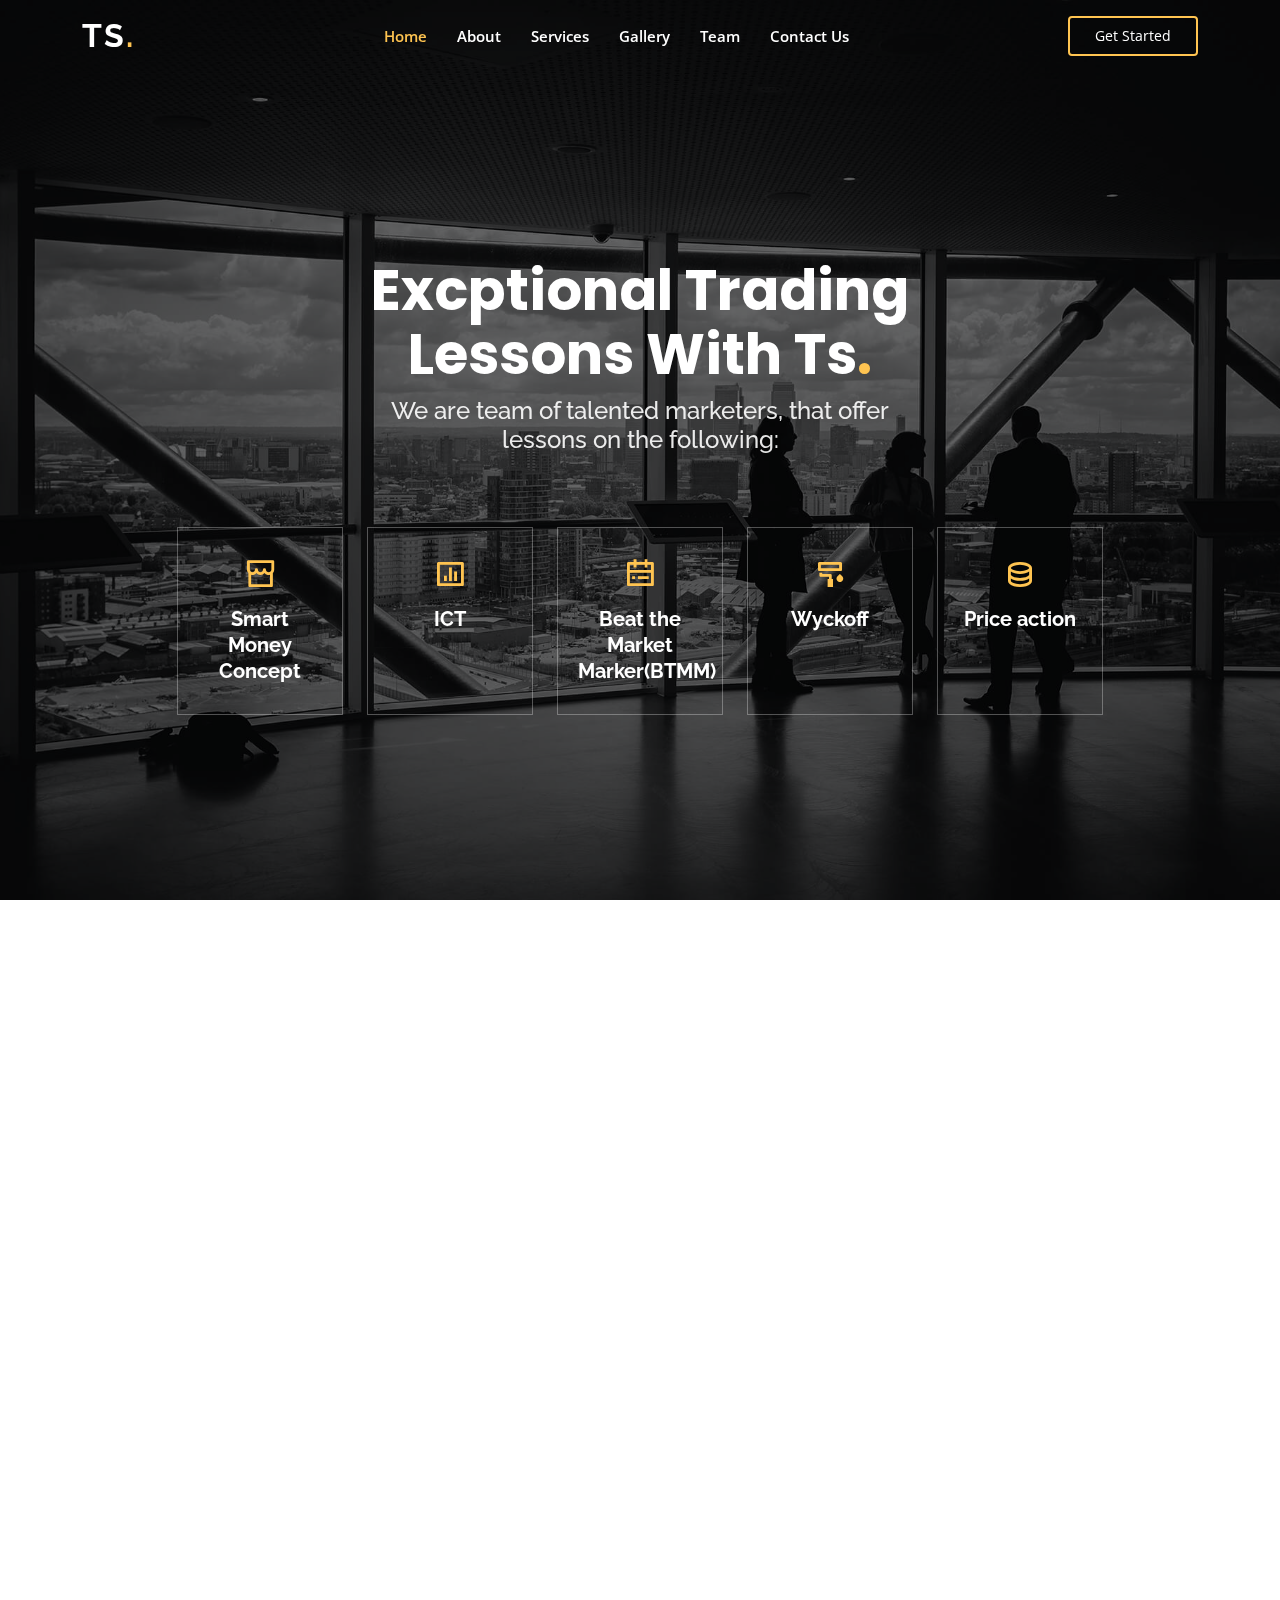
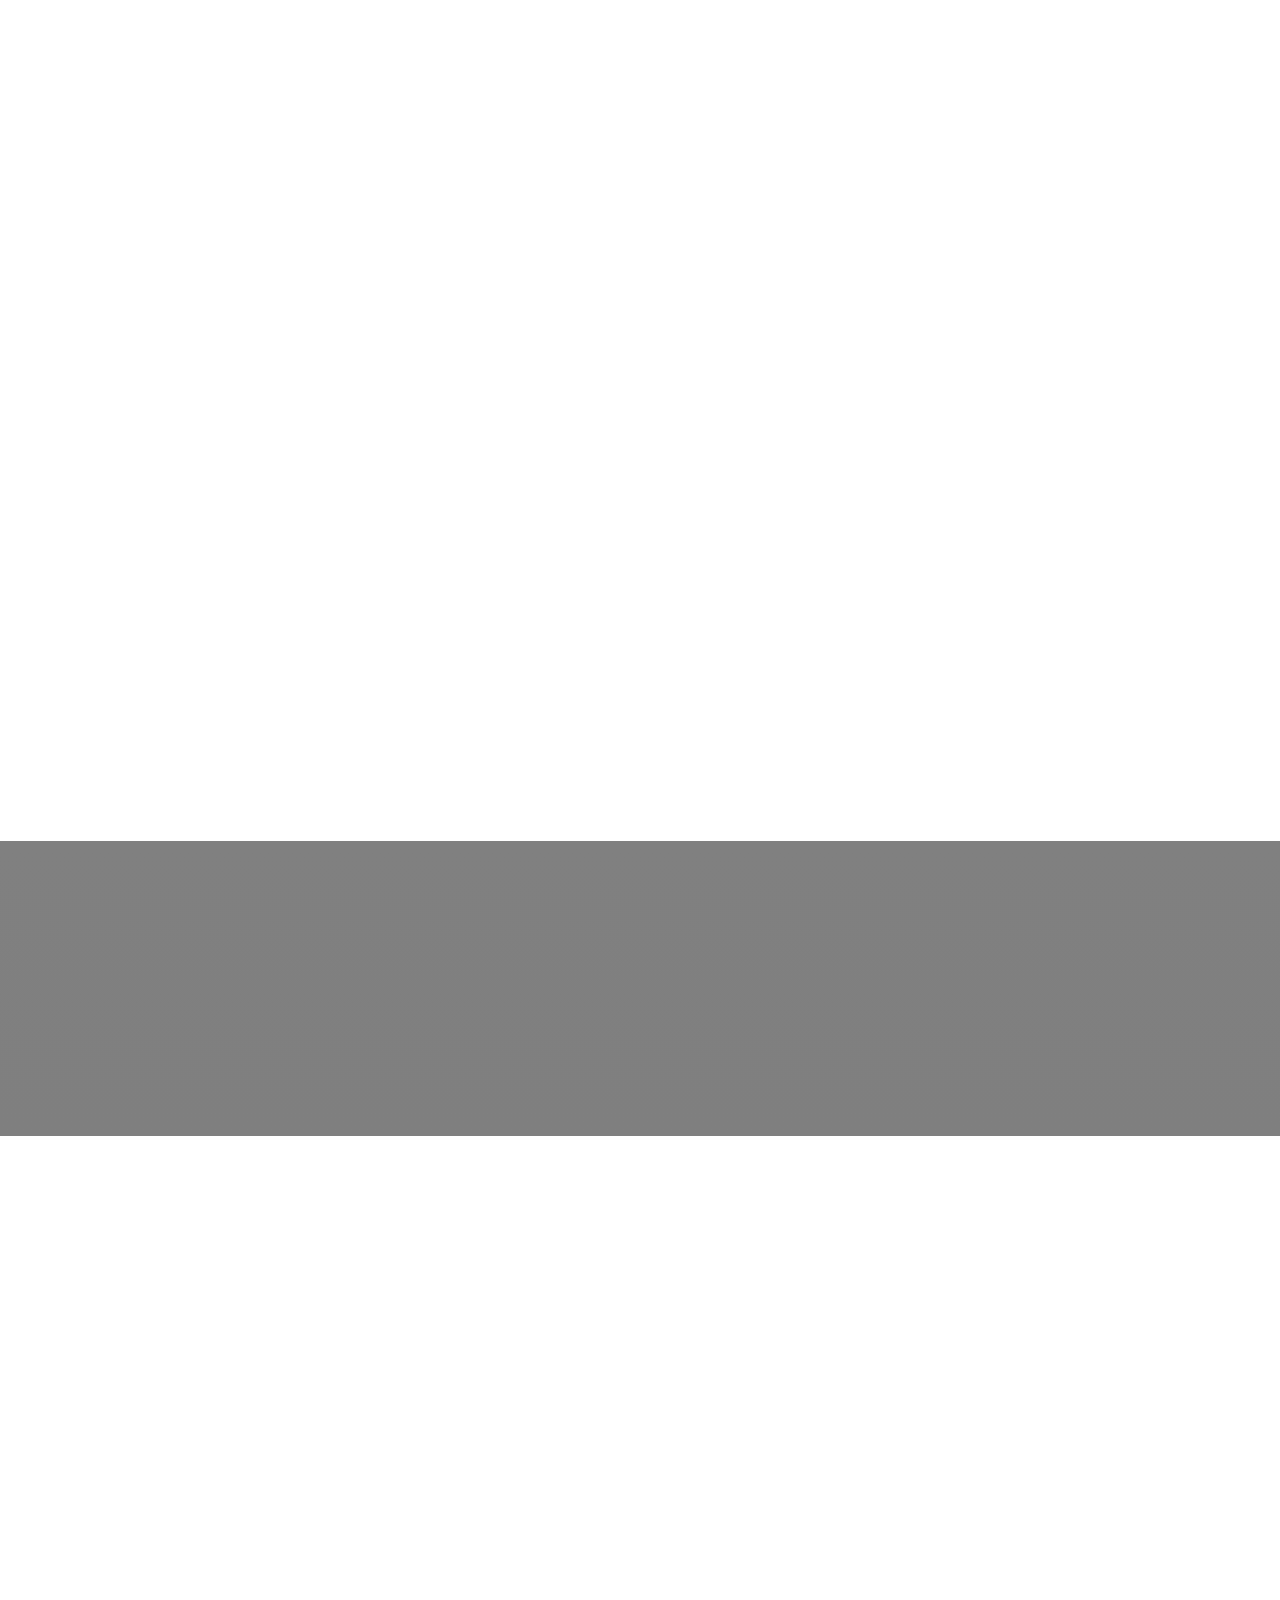
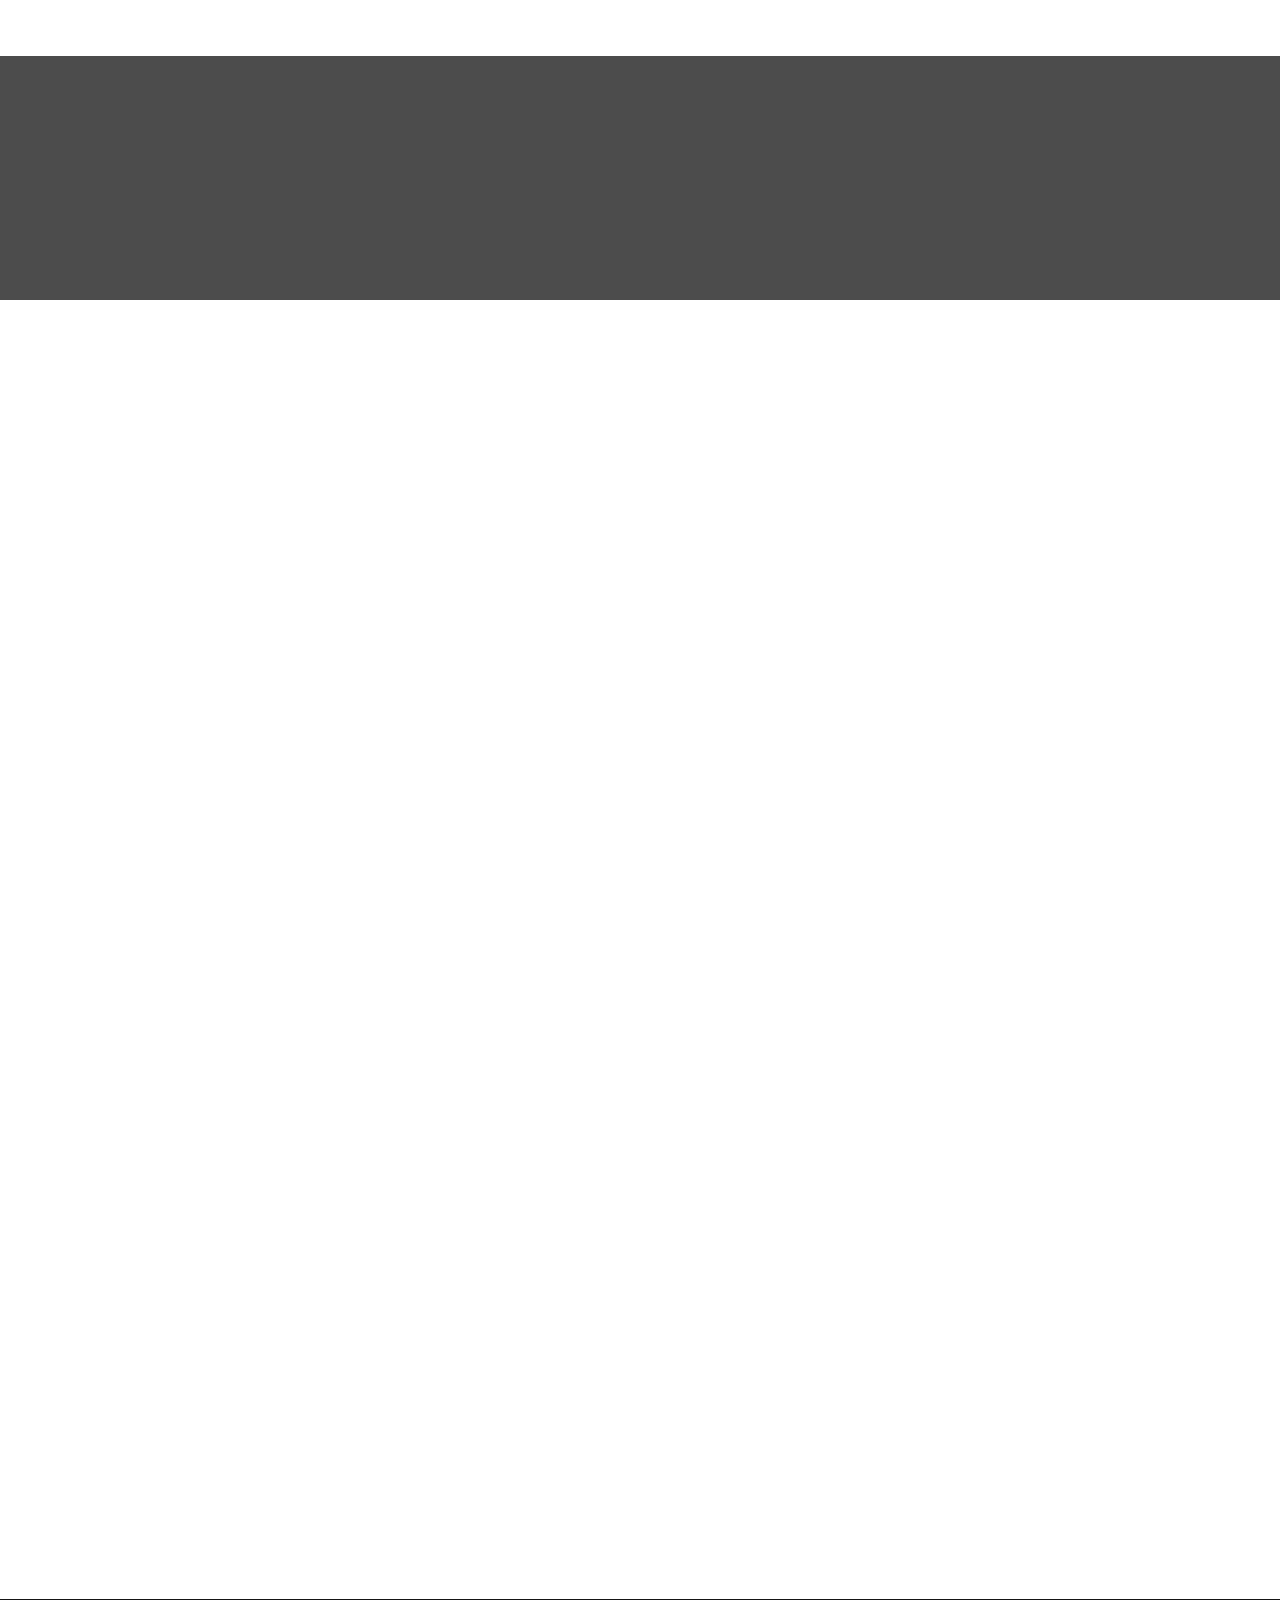
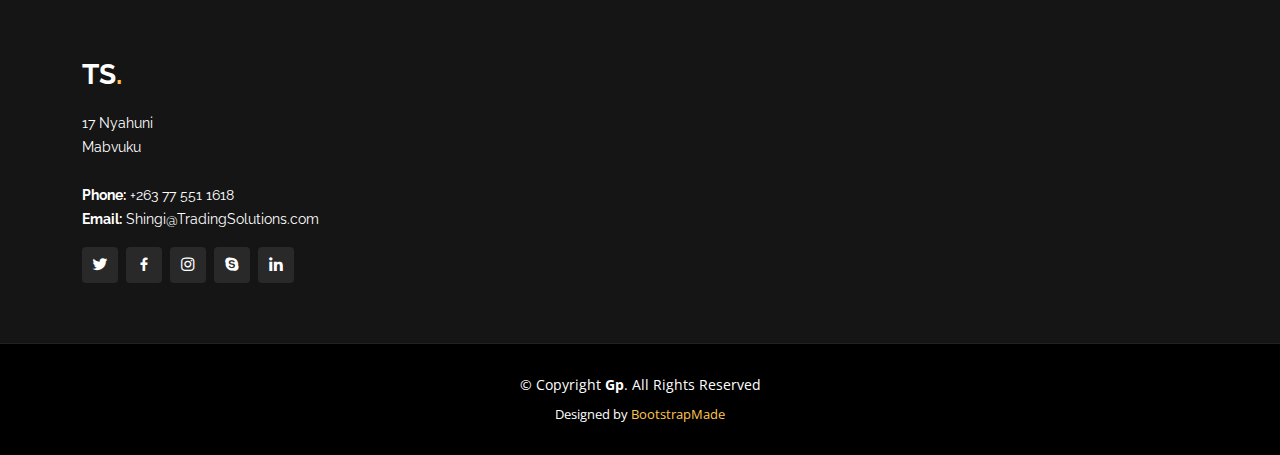
<file: index.html>
<!DOCTYPE html>
<html lang="en">

<head>
  <meta charset="utf-8">
  <meta content="width=device-width, initial-scale=1.0" name="viewport">

  <title>Trading Solutions</title>
  <meta content="" name="description">
  <meta content="" name="keywords">

  <!-- Favicons -->
  <link href="assets/img/favicon.png" rel="icon">
  <link href="assets/img/apple-touch-icon.png" rel="apple-touch-icon">

  <!-- Google Fonts -->
  <link href="https://fonts.googleapis.com/css?family=Open+Sans:300,300i,400,400i,600,600i,700,700i|Raleway:300,300i,400,400i,500,500i,600,600i,700,700i|Poppins:300,300i,400,400i,500,500i,600,600i,700,700i" rel="stylesheet">

  <!-- Vendor CSS Files -->
  <link href="assets/vendor/aos/aos.css" rel="stylesheet">
  <link href="assets/vendor/bootstrap/css/bootstrap.min.css" rel="stylesheet">
  <link href="assets/vendor/bootstrap-icons/bootstrap-icons.css" rel="stylesheet">
  <link href="assets/vendor/boxicons/css/boxicons.min.css" rel="stylesheet">
  <link href="assets/vendor/glightbox/css/glightbox.min.css" rel="stylesheet">
  <link href="assets/vendor/remixicon/remixicon.css" rel="stylesheet">
  <link href="assets/vendor/swiper/swiper-bundle.min.css" rel="stylesheet">

  <!-- Template Main CSS File -->
  <link href="assets/css/style.css" rel="stylesheet">

</head>

<body>

  <!-- ======= Header ======= -->
  <header id="header" class="fixed-top ">
    <div class="container d-flex align-items-center justify-content-lg-between">

      <h1 class="logo me-auto me-lg-0"><a href="index.html">Ts<span>.</span></a></h1>
      <!-- Uncomment below if you prefer to use an image logo -->
      <!-- <a href="index.html" class="logo me-auto me-lg-0"><img src="assets/img/logo.png" alt="" class="img-fluid"></a>-->

      <nav id="navbar" class="navbar order-last order-lg-0">
        <ul>
          <li><a class="nav-link scrollto active" href="#hero">Home</a></li>
          <li><a class="nav-link scrollto" href="#about">About</a></li>
          <li><a class="nav-link scrollto" href="#services">Services</a></li>
          <li><a class="nav-link scrollto " href="portfolio-details.html">Gallery</a></li>
          <li><a class="nav-link scrollto" href="#team">Team</a></li>
          <li><a class="nav-link scrollto" href="#contact">Contact Us</a></li>
        </ul>
        <i class="bi bi-list mobile-nav-toggle"></i>
      </nav><!-- .navbar -->

      <a href="#about" class="get-started-btn scrollto">Get Started</a>

    </div>
  </header><!-- End Header -->

  <!-- ======= Hero Section ======= -->
  <section id="hero" class="d-flex align-items-center justify-content-center">
    <div class="container" data-aos="fade-up">

      <div class="row justify-content-center" data-aos="fade-up" data-aos-delay="150">
        <div class="col-xl-6 col-lg-8">
          <h1>Excptional Trading Lessons With Ts<span>.</span></h1>
          <h2>We are team of talented marketers, that offer lessons on the following:</h2>
        </div>
      </div>

      <div class="row gy-4 mt-5 justify-content-center" data-aos="zoom-in" data-aos-delay="250">
        <div class="col-xl-2 col-md-4">
          <div class="icon-box">
            <i class="ri-store-line"></i>
            <h3><a href="">Smart Money Concept</a></h3>
          </div>
        </div>
        <div class="col-xl-2 col-md-4">
          <div class="icon-box">
            <i class="ri-bar-chart-box-line"></i>
            <h3><a href="">ICT</a></h3>
          </div>
        </div>
        <div class="col-xl-2 col-md-4">
          <div class="icon-box">
            <i class="ri-calendar-todo-line"></i>
            <h3><a href="">Beat the Market Marker(BTMM)</a></h3>
          </div>
        </div>
        <div class="col-xl-2 col-md-4">
          <div class="icon-box">
            <i class="ri-paint-brush-line"></i>
            <h3><a href="">Wyckoff</a></h3>
          </div>
        </div>
        <div class="col-xl-2 col-md-4">
          <div class="icon-box">
            <i class="ri-database-2-line"></i>
            <h3><a href="">Price action</a></h3>
          </div>
        </div>
      </div>

    </div>
  </section>

  <main id="main">
    <section id="about" class="about">
      <div class="container" data-aos="fade-up">

        <div class="row">
          <div class="col-lg-6 order-1 order-lg-2" data-aos="fade-left" data-aos-delay="100">
            <img src="assets\img\portfolio\portfolio-5.jpg" class="img-fluid" alt="">
          </div>
          <div class="col-lg-6 pt-4 pt-lg-0 order-2 order-lg-1 content" data-aos="fade-right" data-aos-delay="100">
            <h3>It's time to fuel up your future by investing.</h3>
            <p class="fst-italic">
              With Trading Solutions, knowledge in the industry is a given
            </p>
            <ul>
              <li><i class="ri-check-double-line"></i>Volatility | Boom | Crash Signals</li>
              <li><i class="ri-check-double-line"></i>MONTHLY: 50USD</li>
              <li><i class="ri-check-double-line"></i>YEARLY: 250USD</li>
              <li><i class="ri-check-double-line"></i>LIFETIME + MENTORSHIP: 350USD</li>
            </ul>
           
          </div>
        </div>

      </div>
    </section>


    <!-- ======= Services Section ======= -->
    <section id="services" class="services">
      <div class="container" data-aos="fade-up">

        <div class="section-title">
          <h2>Services</h2>
          <p>You will learn the following</p>
        </div>

        <div class="row">
         

          <div class="col-lg-4 col-md-6 d-flex align-items-stretch mt-4 mt-md-0" data-aos="zoom-in" data-aos-delay="200">
            <div class="icon-box">
              <div class="icon"><i class="bx bx-file"></i></div>
              <h4><a href="">Market Structure</a></h4>
              <p>MM Levels</p>
            </div>
          </div>

          <div class="col-lg-4 col-md-6 d-flex align-items-stretch mt-4 mt-lg-0" data-aos="zoom-in" data-aos-delay="300">
            <div class="icon-box">
              <div class="icon"><i class="bx bx-tachometer"></i></div>
              <h4><a href="">Instutional Order Flow</h4>
              
            </div>
          </div>  

          <div class="col-lg-4 col-md-6 d-flex align-items-stretch mt-4" data-aos="zoom-in" data-aos-delay="100">
            <div class="icon-box">
              <div class="icon"><i class="bx bx-world"></i></div>
              <h4><a href="">M15 Trading Direction</a></h4>
            <p>Simplified BtMM+ICT+RCV</p>
            </div>
          </div>

          <div class="col-lg-4 col-md-6 d-flex align-items-stretch mt-4" data-aos="zoom-in" data-aos-delay="200">
            <div class="icon-box">
              <div class="icon"><i class="bx bx-slideshow"></i></div>
              <h4><a href="">The Deepest Secrets to Our Marketing Approach</a></h4>
              
            </div>
          </div>

          <div class="col-lg-4 col-md-6 d-flex align-items-stretch mt-4" data-aos="zoom-in" data-aos-delay="300">
            <div class="icon-box">
              <div class="icon"><i class="bx bx-arch"></i></div>
              <h4><a href="">Trading Psychology</a></h4>
              <p></p>
            </div>
          </div>

        </div>

      </div>
    </section><!-- End Services Section -->

    <!-- ======= Cta Section ======= -->
    <section id="cta" class="cta">
      <div class="container" data-aos="zoom-in">

        <div class="text-center">
          <h3>Our Costs</h3>
          <p>Price of Full Mentorship and Bootcamp Access</p>
          <p>150USD</p>
          <a class="cta-btn" href="#">Pay</a>
        </div>

      </div>
    </section><!-- End Cta Section -->

   

    <!-- ======= Counts Section ======= -->
    <section id="counts" class="counts">
      <div class="container" data-aos="fade-up">

        <div class="row no-gutters">
          <div class="image col-xl-5 d-flex align-items-stretch justify-content-center justify-content-lg-start" data-aos="fade-right" data-aos-delay="100"></div>
          <div class="col-xl-7 ps-0 ps-lg-5 pe-lg-1 d-flex align-items-stretch" data-aos="fade-left" data-aos-delay="100">
            <div class="content d-flex flex-column justify-content-center">
              <h3>Trading Solutions Brief About</h3>
            
              <div class="row">
                <div class="col-md-6 d-md-flex align-items-md-stretch">
                  <div class="count-box">
                    <i class="bi bi-emoji-smile"></i>
                    <span data-purecounter-start="0" data-purecounter-end="65" data-purecounter-duration="2" class="purecounter"></span>
                    <p><strong>Happy Clients</strong> Our Clients stretch over the horizon</p>
                  </div>
                </div>

                <div class="col-md-6 d-md-flex align-items-md-stretch">
                  <div class="count-box">
                    <i class="bi bi-journal-richtext"></i>
                    <span data-purecounter-start="0" data-purecounter-end="20" data-purecounter-duration="2" class="purecounter"></span>
                    <p><strong>Projects</strong></p>
                  </div>
                </div>

                <div class="col-md-6 d-md-flex align-items-md-stretch">
                  <div class="count-box">
                    <i class="bi bi-clock"></i>
                    <span data-purecounter-start="0" data-purecounter-end="3" data-purecounter-duration="4" class="purecounter"></span>
                    <p><strong>Years of experience</strong> Our team is full of Experts that have gained knowledge</p>
                  </div>
                </div>

               
              </div>
            </div><!-- End .content-->
          </div>
        </div>

      </div>
    </section><!-- End Counts Section -->

    <!-- ======= Testimonials Section ======= -->
    <section id="testimonials" class="testimonials">
      <div class="container" data-aos="zoom-in">

        <div class="testimonials-slider swiper" data-aos="fade-up" data-aos-delay="100">
          <div class="swiper-wrapper">

            <div class="swiper-slide">
              <div class="testimonial-item">
               
                <h3>Shingie

                </h3>
                
                <p>
                  <i class="bx bxs-quote-alt-left quote-icon-left"></i>
                  It was an Exciting journey
                        <i class="bx bxs-quote-alt-right quote-icon-right"></i>
                </p>
              </div>
            </div><!-- End testimonial item -->
      </div>
    </section><!-- End Testimonials Section -->

    <!-- ======= Team Section ======= -->
    <section id="team" class="team">
      <div class="container" data-aos="fade-up">

        <div class="section-title">
          <h2>Team</h2>
          <p>Check our Team</p>
        </div>

        <div class="row">

          <div class="col-lg-3 col-md-6 d-flex align-items-stretch">
            <div class="member" data-aos="fade-up" data-aos-delay="100">
              <div class="member-img">
                <img src="assets/img/team/team-1.jpg" class="img-fluid" alt="">
                <div class="social">
                  <a href=""><i class="bi bi-twitter"></i></a>
                  <a href=""><i class="bi bi-facebook"></i></a>
                  <a href=""><i class="bi bi-instagram"></i></a>
                  <a href=""><i class="bi bi-linkedin"></i></a>
                </div>
              </div>
              <div class="member-info">
                <h4>Shingirayi Matsikira</h4>
                <span>Chief Executive Officer</span>
              </div>
            </div>
          </div>

          <div class="col-lg-3 col-md-6 d-flex align-items-stretch">
            <div class="member" data-aos="fade-up" data-aos-delay="200">
              <div class="member-img">
                <img src="assets/img/team/team-2.jpg" class="img-fluid" alt="">
                <div class="social">
                  <a href=""><i class="bi bi-twitter"></i></a>
                  <a href=""><i class="bi bi-facebook"></i></a>
                  <a href=""><i class="bi bi-instagram"></i></a>
                  <a href=""><i class="bi bi-linkedin"></i></a>
                </div>
              </div>
              <div class="member-info">
                <h4>Zvikomborero Makosa</h4>
                <span>Product Manager</span>
              </div>
            </div>
          </div>

         
        </div>

      </div>
    </section><!-- End Team Section -->

      <!-- ======= Contact Section ======= -->
      <section id="contact" class="contact">
        <div class="container" data-aos="fade-up">
  
          <div class="section-title">
            <h2>Contact</h2>
            <p>Contact Us</p>
          </div>
  
          
  
          <div class="row mt-5">
  
            <div class="col-lg-4">
              <div class="info">
                <div class="address">
                  <i class="bi bi-geo-alt"></i>
                  <h4>Location:</h4>
                  <p>17 Nyahuni, Mabvuku</p>
                </div>
  
                <div class="email">
                  <i class="bi bi-envelope"></i>
                  <h4>Email:</h4>
                  <p>TradingSolutions@gmail.com</p>
                </div>
  
                <div class="phone">
                  <i class="bi bi-phone"></i>
                  <h4>Call:</h4>
                  <p>+263 77 551 118</p>
                </div>
  
              </div>
  
            </div>
  
            <div class="col-lg-8 mt-5 mt-lg-0">
  
              <form action="forms/contact.php" method="post" role="form" class="php-email-form">
                <div class="row">
                  <div class="col-md-6 form-group">
                    <input type="text" name="name" class="form-control" id="name" placeholder="Your Name" required>
                  </div>
                  <div class="col-md-6 form-group mt-3 mt-md-0">
                    <input type="email" class="form-control" name="email" id="email" placeholder="Your Email" required>
                  </div>
                </div>
                <div class="form-group mt-3">
                  <input type="text" class="form-control" name="subject" id="subject" placeholder="Subject" required>
                </div>
                <div class="form-group mt-3">
                  <textarea class="form-control" name="message" rows="5" placeholder="Message" required></textarea>
                </div>
                <div class="my-3">
                  <div class="loading">Loading</div>
                  <div class="error-message"></div>
                  <div class="sent-message">Your message has been sent. Thank you!</div>
                </div>
                <div class="text-center"><button type="submit">Send Message</button></div>
              </form>
  
            </div>
  
          </div>
  
        </div>
      </section><!-- End Contact Section -->
    

  </main><!-- End #main -->

  <!-- ======= Footer ======= -->
  <footer id="footer">
    <div class="footer-top">
      <div class="container">
        <div class="row">

          <div class="col-lg-3 col-md-6">
            <div class="footer-info">
              <h3>Ts<span>.</span></h3>
              <p>
                17 Nyahuni <br>
               Mabvuku<br><br>
                <strong>Phone:</strong> +263 77 551 1618 <br>
                <strong>Email:</strong> Shingi@TradingSolutions.com<br>
              </p>
              <div class="social-links mt-3">
                <a href="#" class="twitter"><i class="bx bxl-twitter"></i></a>
                <a href="#" class="facebook"><i class="bx bxl-facebook"></i></a>
                <a href="#" class="instagram"><i class="bx bxl-instagram"></i></a>
                <a href="#" class="google-plus"><i class="bx bxl-skype"></i></a>
                <a href="#" class="linkedin"><i class="bx bxl-linkedin"></i></a>
              </div>
            </div>
          </div>

        </div>
      </div>
    </div>

    <div class="container">
      <div class="copyright">
        &copy; Copyright <strong><span>Gp</span></strong>. All Rights Reserved
      </div>
      <div class="credits">
        <!-- All the links in the footer should remain intact. -->
        <!-- You can delete the links only if you purchased the pro version. -->
        <!-- Licensing information: https://bootstrapmade.com/license/ -->
        <!-- Purchase the pro version with working PHP/AJAX contact form: https://bootstrapmade.com/gp-free-multipurpose-html-bootstrap-template/ -->
        Designed by <a href="https://bootstrapmade.com/">BootstrapMade</a>
      </div>
    </div>
  </footer><!-- End Footer -->

  <div id="preloader"></div>
  <a href="#" class="back-to-top d-flex align-items-center justify-content-center"><i class="bi bi-arrow-up-short"></i></a>

  <!-- Vendor JS Files -->
  <script src="assets/vendor/purecounter/purecounter.js"></script>
  <script src="assets/vendor/aos/aos.js"></script>
  <script src="assets/vendor/bootstrap/js/bootstrap.bundle.min.js"></script>
  <script src="assets/vendor/glightbox/js/glightbox.min.js"></script>
  <script src="assets/vendor/isotope-layout/isotope.pkgd.min.js"></script>
  <script src="assets/vendor/swiper/swiper-bundle.min.js"></script>
  <script src="assets/vendor/php-email-form/validate.js"></script>

  <!-- Template Main JS File -->
  <script src="assets/js/main.js"></script>

</body>

</html>
</file>
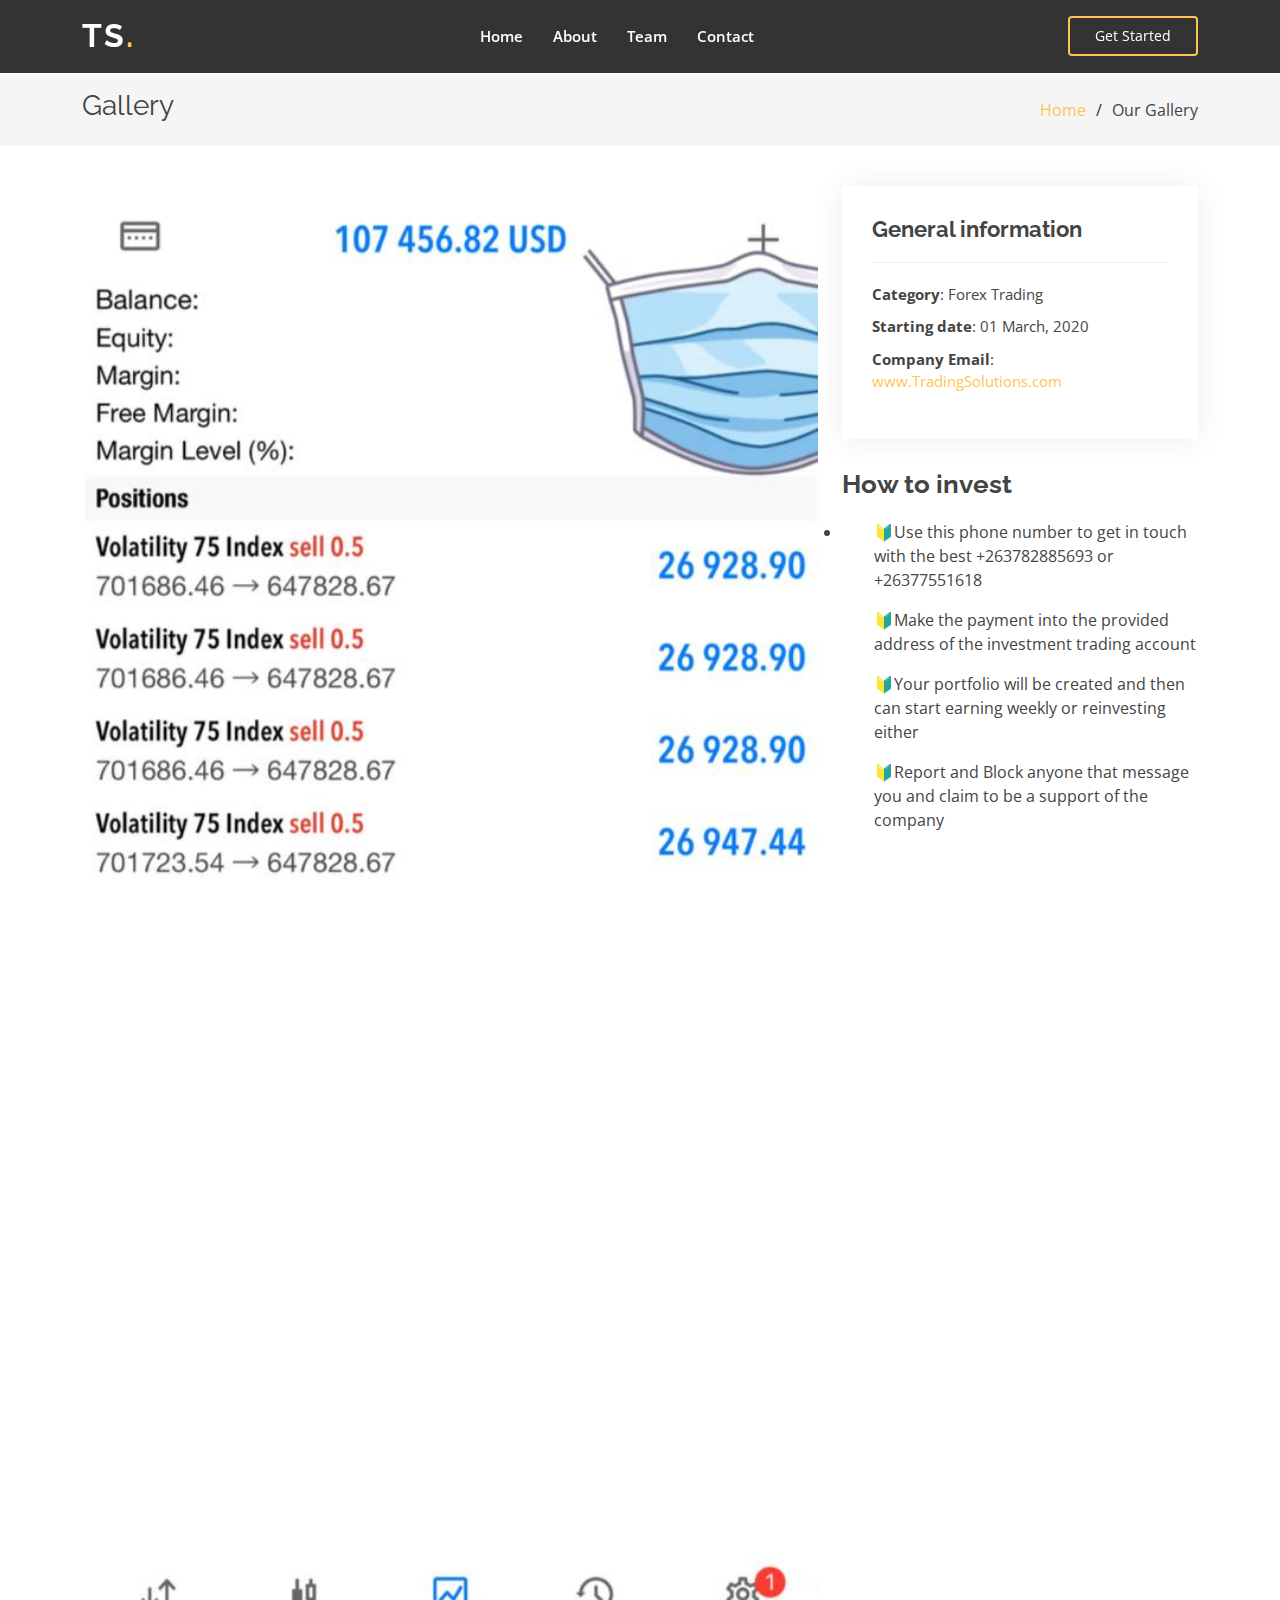
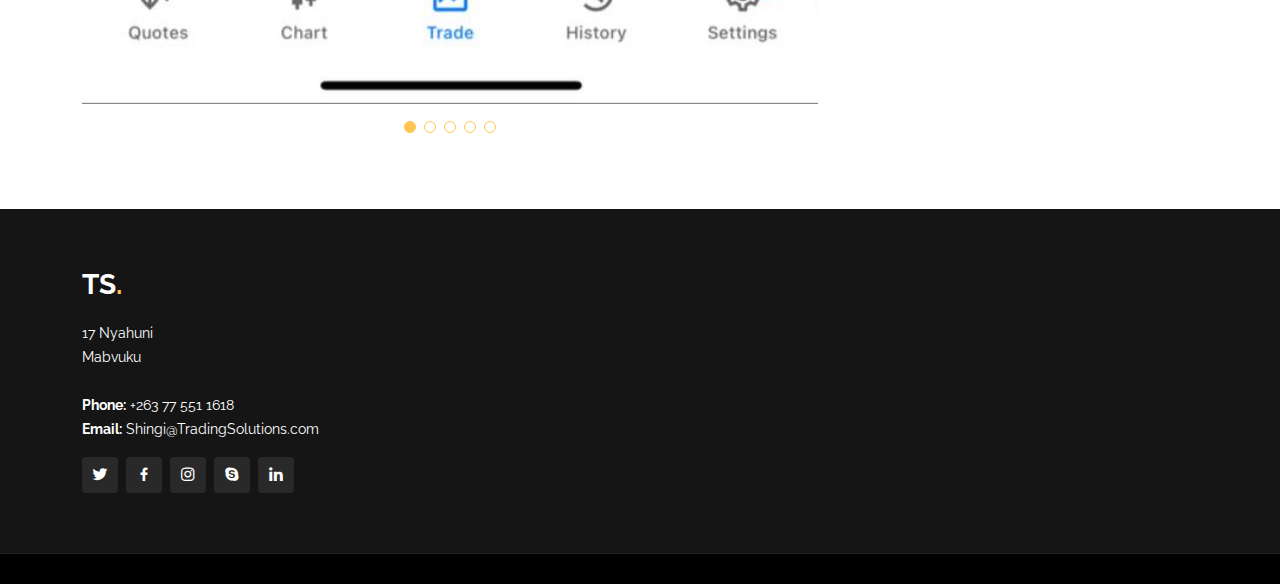
<file: portfolio-details.html>
<!DOCTYPE html>
<html lang="en">

<head>
  <meta charset="utf-8">
  <meta content="width=device-width, initial-scale=1.0" name="viewport">

  <title>Gallery</title>
  <meta content="" name="description">
  <meta content="" name="keywords">

  <!-- Favicons -->
  <link href="assets/img/favicon.png" rel="icon">
  <link href="assets/img/apple-touch-icon.png" rel="apple-touch-icon">

  <!-- Google Fonts -->
  <link href="https://fonts.googleapis.com/css?family=Open+Sans:300,300i,400,400i,600,600i,700,700i|Raleway:300,300i,400,400i,500,500i,600,600i,700,700i|Poppins:300,300i,400,400i,500,500i,600,600i,700,700i" rel="stylesheet">

  <!-- Vendor CSS Files -->
  <link href="assets/vendor/aos/aos.css" rel="stylesheet">
  <link href="assets/vendor/bootstrap/css/bootstrap.min.css" rel="stylesheet">
  <link href="assets/vendor/bootstrap-icons/bootstrap-icons.css" rel="stylesheet">
  <link href="assets/vendor/boxicons/css/boxicons.min.css" rel="stylesheet">
  <link href="assets/vendor/glightbox/css/glightbox.min.css" rel="stylesheet">
  <link href="assets/vendor/remixicon/remixicon.css" rel="stylesheet">
  <link href="assets/vendor/swiper/swiper-bundle.min.css" rel="stylesheet">

  <!-- Template Main CSS File -->
  <link href="assets/css/style.css" rel="stylesheet">


</head>

<body>

  <!-- ======= Header ======= -->
  <header id="header" class="fixed-top header-inner-pages">
    <div class="container d-flex align-items-center justify-content-lg-between">

      <h1 class="logo me-auto me-lg-0"><a href="index.html">TS<span>.</span></a></h1>
     
      <nav id="navbar" class="navbar order-last order-lg-0">
        <ul>
          <li><a class="nav-link scrollto " href="index.html">Home</a></li>
          <li><a class="nav-link scrollto" href="#about">About</a></li>
          <li><a class="nav-link scrollto" href="team.html">Team</a></li>
        
          <li><a class="nav-link scrollto" href="contact.html">Contact</a></li>
        </ul>
        <i class="bi bi-list mobile-nav-toggle"></i>
      </nav><!-- .navbar -->

      <a href="#about" class="get-started-btn scrollto">Get Started</a>

    </div>
  </header><!-- End Header -->

  <main id="main">

    <!-- ======= Breadcrumbs ======= -->
    <section id="breadcrumbs" class="breadcrumbs">
      <div class="container">

        <div class="d-flex justify-content-between align-items-center">
          <h2>Gallery</h2>
          <ol>
            <li><a href="index.html">Home</a></li>
            <li>Our Gallery</li>
          </ol>
        </div>

      </div>
    </section><!-- End Breadcrumbs -->

    <!-- ======= Portfolio Details Section ======= -->
    <section id="portfolio-details" class="portfolio-details">
      <div class="container">

        <div class="row gy-4">

          <div class="col-lg-8">
            <div class="portfolio-details-slider swiper">
              <div class="swiper-wrapper align-items-center">

                <div class="swiper-slide">
                  <img src="assets/img/portfolio/portfolio-1.jpg" alt="">
                </div>

                <div class="swiper-slide">
                  <img src="assets/img/portfolio/portfolio-2.jpg" alt="">
                </div>

                <div class="swiper-slide">
                  <img src="assets/img/portfolio/portfolio-3.jpg" alt="">
                </div>

                <div class="swiper-slide">
                  <img src="assets/img/portfolio/portfolio-4.jpg" alt="">
                </div>
                <div class="swiper-slide">
                  <img src="assets/img/portfolio/portfolio-5.jpg" alt="">
                </div>
              </div>
              <div class="swiper-pagination"></div>
            </div>
          </div>

          <div class="col-lg-4">
            <div class="portfolio-info">
              <h3>General information</h3>
              <ul>
                <li><strong>Category</strong>: Forex Trading</li>
                <li><strong>Starting date</strong>: 01 March, 2020</li>
                <li><strong>Company Email</strong>: <a href="#">www.TradingSolutions.com</a></li>
              </ul>
            </div>
            <div class="portfolio-description">
              <h2>How to invest</h2>
              <p>
                <li>
                  <ul> 🔰Use this phone number to get in touch with the best 
                +263782885693 or +26377551618</ul>
                <ul>  🔰Make the payment into the provided address of the investment trading account</ul>
                <ul>🔰Your portfolio will be created  and then can start earning weekly or reinvesting either</ul>
                <ul>🔰Report and Block anyone that message you and claim to be a support of the company</ul>
                </li>
                         
                
                 
              </p>
            </div>
          </div>

        </div>

      </div>
    </section>

  </main><!-- End #main -->

  <!-- ======= Footer ======= -->
  <footer id="footer">
    <div class="footer-top">
      <div class="container">
        <div class="row">

          <div class="col-lg-3 col-md-6">
            <div class="footer-info">
              <h3>Ts<span>.</span></h3>
              <p>
                17 Nyahuni <br>
               Mabvuku<br><br>
                <strong>Phone:</strong> +263 77 551 1618 <br>
                <strong>Email:</strong> Shingi@TradingSolutions.com<br>
              </p>
              <div class="social-links mt-3">
                <a href="#" class="twitter"><i class="bx bxl-twitter"></i></a>
                <a href="#" class="facebook"><i class="bx bxl-facebook"></i></a>
                <a href="#" class="instagram"><i class="bx bxl-instagram"></i></a>
                <a href="#" class="google-plus"><i class="bx bxl-skype"></i></a>
                <a href="#" class="linkedin"><i class="bx bxl-linkedin"></i></a>
              </div>
            </div>
          </div>

        
  <!-- Vendor JS Files -->
  <script src="assets/vendor/purecounter/purecounter.js"></script>
  <script src="assets/vendor/aos/aos.js"></script>
  <script src="assets/vendor/bootstrap/js/bootstrap.bundle.min.js"></script>
  <script src="assets/vendor/glightbox/js/glightbox.min.js"></script>
  <script src="assets/vendor/isotope-layout/isotope.pkgd.min.js"></script>
  <script src="assets/vendor/swiper/swiper-bundle.min.js"></script>
  <script src="assets/vendor/php-email-form/validate.js"></script>

  <!-- Template Main JS File -->
  <script src="assets/js/main.js"></script>

</body>

</html>
</file>
<file: assets/css/style.css>
/**
* Template Name: Gp - v4.7.0
* Template URL: https://bootstrapmade.com/gp-free-multipurpose-html-bootstrap-template/
* Author: BootstrapMade.com
* License: https://bootstrapmade.com/license/
*/

/*--------------------------------------------------------------
# General
--------------------------------------------------------------*/
body {
  font-family: "Open Sans", sans-serif;
  color: #444444;
}

a {
  color: #ffc451;
  text-decoration: none;
}

a:hover {
  color: #ffd584;
  text-decoration: none;
}

h1, h2, h3, h4, h5, h6 {
  font-family: "Raleway", sans-serif;
}

/*--------------------------------------------------------------
# Back to top button
--------------------------------------------------------------*/
.back-to-top {
  position: fixed;
  visibility: hidden;
  opacity: 0;
  right: 15px;
  bottom: 15px;
  z-index: 996;
  background: #ffc451;
  width: 40px;
  height: 40px;
  border-radius: 4px;
  transition: all 0.4s;
}
.back-to-top i {
  font-size: 28px;
  color: #151515;
  line-height: 0;
}
.back-to-top:hover {
  background: #151515;
}
.back-to-top:hover i {
  color: #ffc451;
}
.back-to-top.active {
  visibility: visible;
  opacity: 1;
}

/*--------------------------------------------------------------
# Preloader
--------------------------------------------------------------*/
#preloader {
  position: fixed;
  top: 0;
  left: 0;
  right: 0;
  bottom: 0;
  z-index: 9999;
  overflow: hidden;
  background: #151515;
}

#preloader:before {
  content: "";
  position: fixed;
  top: calc(50% - 0px);
  left: calc(50% - 30px);
  border: 6px solid #ffc451;
  border-top-color: #151515;
  border-bottom-color: #151515;
  border-radius: 50%;
  width: 60px;
  height: 60px;
  -webkit-animation: animate-preloader 1s linear infinite;
  animation: animate-preloader 1s linear infinite;
}

@-webkit-keyframes animate-preloader {
  0% {
    transform: rotate(0deg);
  }
  100% {
    transform: rotate(360deg);
  }
}

@keyframes animate-preloader {
  0% {
    transform: rotate(0deg);
  }
  100% {
    transform: rotate(360deg);
  }
}
/*--------------------------------------------------------------
# Disable aos animation delay on mobile devices
--------------------------------------------------------------*/
@media screen and (max-width: 768px) {
  [data-aos-delay] {
    transition-delay: 0 !important;
  }
}
/*--------------------------------------------------------------
# Header
--------------------------------------------------------------*/
#header {
  transition: all 0.5s;
  z-index: 997;
  padding: 15px 0;
}
#header.header-scrolled, #header.header-inner-pages {
  background: rgba(0, 0, 0, 0.8);
}
#header .logo {
  font-size: 32px;
  margin: 0;
  padding: 0;
  line-height: 1;
  font-weight: 700;
  letter-spacing: 2px;
  text-transform: uppercase;
}
#header .logo a {
  color: #fff;
}
#header .logo a span {
  color: #ffc451;
}
#header .logo img {
  max-height: 40px;
}

/*--------------------------------------------------------------
#  Get Startet Button
--------------------------------------------------------------*/
.get-started-btn {
  color: #fff;
  border-radius: 4px;
  padding: 7px 25px 8px 25px;
  white-space: nowrap;
  transition: 0.3s;
  font-size: 14px;
  display: inline-block;
  border: 2px solid #ffc451;
}
.get-started-btn:hover {
  background: #ffbb38;
  color: #343a40;
}
@media (max-width: 992px) {
  .get-started-btn {
    padding: 7px 20px 8px 20px;
    margin-right: 15px;
  }
}

/*--------------------------------------------------------------
# Navigation Menu
--------------------------------------------------------------*/
/**
* Desktop Navigation 
*/
.navbar {
  padding: 0;
}
.navbar ul {
  margin: 0;
  padding: 0;
  display: flex;
  list-style: none;
  align-items: center;
}
.navbar li {
  position: relative;
}
.navbar a, .navbar a:focus {
  display: flex;
  align-items: center;
  justify-content: space-between;
  padding: 10px 0 10px 30px;
  font-size: 15px;
  font-weight: 600;
  color: #fff;
  white-space: nowrap;
  transition: 0.3s;
}
.navbar a i, .navbar a:focus i {
  font-size: 12px;
  line-height: 0;
  margin-left: 5px;
}
.navbar a:hover, .navbar .active, .navbar .active:focus, .navbar li:hover > a {
  color: #ffc451;
}
.navbar .dropdown ul {
  display: block;
  position: absolute;
  left: 14px;
  top: calc(100% + 30px);
  margin: 0;
  padding: 10px 0;
  z-index: 99;
  opacity: 0;
  visibility: hidden;
  background: #fff;
  box-shadow: 0px 0px 30px rgba(127, 137, 161, 0.25);
  transition: 0.3s;
}
.navbar .dropdown ul li {
  min-width: 200px;
}
.navbar .dropdown ul a {
  padding: 10px 20px;
  font-size: 14px;
  text-transform: none;
  color: #151515;
  font-weight: 400;
}
.navbar .dropdown ul a i {
  font-size: 12px;
}
.navbar .dropdown ul a:hover, .navbar .dropdown ul .active:hover, .navbar .dropdown ul li:hover > a {
  background-color: #ffc451;
}
.navbar .dropdown:hover > ul {
  opacity: 1;
  top: 100%;
  visibility: visible;
}
.navbar .dropdown .dropdown ul {
  top: 0;
  left: calc(100% - 30px);
  visibility: hidden;
}
.navbar .dropdown .dropdown:hover > ul {
  opacity: 1;
  top: 0;
  left: 100%;
  visibility: visible;
}
@media (max-width: 1366px) {
  .navbar .dropdown .dropdown ul {
    left: -90%;
  }
  .navbar .dropdown .dropdown:hover > ul {
    left: -100%;
  }
}

/**
* Mobile Navigation 
*/
.mobile-nav-toggle {
  color: #fff;
  font-size: 28px;
  cursor: pointer;
  display: none;
  line-height: 0;
  transition: 0.5s;
}

@media (max-width: 991px) {
  .mobile-nav-toggle {
    display: block;
  }

  .navbar ul {
    display: none;
  }
}
.navbar-mobile {
  position: fixed;
  overflow: hidden;
  top: 0;
  right: 0;
  left: 0;
  bottom: 0;
  background: rgba(0, 0, 0, 0.9);
  transition: 0.3s;
  z-index: 999;
}
.navbar-mobile .mobile-nav-toggle {
  position: absolute;
  top: 15px;
  right: 15px;
}
.navbar-mobile ul {
  display: block;
  position: absolute;
  top: 55px;
  right: 15px;
  bottom: 15px;
  left: 15px;
  padding: 10px 0;
  background-color: #fff;
  overflow-y: auto;
  transition: 0.3s;
}
.navbar-mobile a, .navbar-mobile a:focus {
  padding: 10px 20px;
  font-size: 15px;
  color: #151515;
}
.navbar-mobile a:hover, .navbar-mobile .active, .navbar-mobile li:hover > a {
  color: #151515;
  background-color: #ffc451;
}
.navbar-mobile .getstarted, .navbar-mobile .getstarted:focus {
  margin: 15px;
}
.navbar-mobile .dropdown ul {
  position: static;
  display: none;
  margin: 10px 20px;
  padding: 10px 0;
  z-index: 99;
  opacity: 1;
  visibility: visible;
  background: #fff;
  box-shadow: 0px 0px 30px rgba(127, 137, 161, 0.25);
}
.navbar-mobile .dropdown ul li {
  min-width: 200px;
}
.navbar-mobile .dropdown ul a {
  padding: 10px 20px;
  color: #151515;
}
.navbar-mobile .dropdown ul a i {
  font-size: 12px;
}
.navbar-mobile .dropdown ul a:hover, .navbar-mobile .dropdown ul .active:hover, .navbar-mobile .dropdown ul li:hover > a {
  background-color: #ffc451;
}
.navbar-mobile .dropdown > .dropdown-active {
  display: block;
}

/*--------------------------------------------------------------
# Hero Section
--------------------------------------------------------------*/
#hero {
  width: 100%;
  height: 100vh;
  background: url("../img/hero-bg.jpg") top center;
  background-size: cover;
  position: relative;
}
#hero:before {
  content: "";
  background: rgba(0, 0, 0, 0.6);
  position: absolute;
  bottom: 0;
  top: 0;
  left: 0;
  right: 0;
}
#hero .container {
  position: relative;
  padding-top: 74px;
  text-align: center;
}
#hero h1 {
  margin: 0;
  font-size: 56px;
  font-weight: 700;
  line-height: 64px;
  color: #fff;
  font-family: "Poppins", sans-serif;
}
#hero h1 span {
  color: #ffc451;
}
#hero h2 {
  color: rgba(255, 255, 255, 0.9);
  margin: 10px 0 0 0;
  font-size: 24px;
}
#hero .icon-box {
  padding: 30px 20px;
  transition: ease-in-out 0.3s;
  border: 1px solid rgba(255, 255, 255, 0.3);
  height: 100%;
  text-align: center;
}
#hero .icon-box i {
  font-size: 32px;
  line-height: 1;
  color: #ffc451;
}
#hero .icon-box h3 {
  font-weight: 700;
  margin: 10px 0 0 0;
  padding: 0;
  line-height: 1;
  font-size: 20px;
  line-height: 26px;
}
#hero .icon-box h3 a {
  color: #fff;
  transition: ease-in-out 0.3s;
}
#hero .icon-box h3 a:hover {
  color: #ffc451;
}
#hero .icon-box:hover {
  border-color: #ffc451;
}
@media (min-width: 1024px) {
  #hero {
    background-attachment: fixed;
  }
}
@media (max-width: 768px) {
  #hero {
    height: auto;
  }
  #hero h1 {
    font-size: 28px;
    line-height: 36px;
  }
  #hero h2 {
    font-size: 20px;
    line-height: 24px;
  }
}

/*--------------------------------------------------------------
# Sections General
--------------------------------------------------------------*/
section {
  padding: 60px 0;
  overflow: hidden;
}

.section-title {
  padding-bottom: 40px;
}
.section-title h2 {
  font-size: 14px;
  font-weight: 500;
  padding: 0;
  line-height: 1px;
  margin: 0 0 5px 0;
  letter-spacing: 2px;
  text-transform: uppercase;
  color: #aaaaaa;
  font-family: "Poppins", sans-serif;
}
.section-title h2::after {
  content: "";
  width: 120px;
  height: 1px;
  display: inline-block;
  background: #ffde9e;
  margin: 4px 10px;
}
.section-title p {
  margin: 0;
  margin: 0;
  font-size: 36px;
  font-weight: 700;
  text-transform: uppercase;
  font-family: "Poppins", sans-serif;
  color: #151515;
}

/*--------------------------------------------------------------
# About
--------------------------------------------------------------*/
.about .content h3 {
  font-weight: 700;
  font-size: 28px;
  font-family: "Poppins", sans-serif;
}
.about .content ul {
  list-style: none;
  padding: 0;
}
.about .content ul li {
  padding: 0 0 8px 26px;
  position: relative;
}
.about .content ul i {
  position: absolute;
  font-size: 20px;
  left: 0;
  top: -3px;
  color: #ffc451;
}
.about .content p:last-child {
  margin-bottom: 0;
}

/*--------------------------------------------------------------
# Clients
--------------------------------------------------------------*/
.clients {
  padding-top: 20px;
}
.clients .swiper-slide img {
  opacity: 0.5;
  transition: 0.3s;
  filter: grayscale(100);
}
.clients .swiper-slide img:hover {
  filter: none;
  opacity: 1;
}
.clients .swiper-pagination {
  margin-top: 20px;
  position: relative;
}
.clients .swiper-pagination .swiper-pagination-bullet {
  width: 12px;
  height: 12px;
  background-color: #fff;
  opacity: 1;
  background-color: #ddd;
}
.clients .swiper-pagination .swiper-pagination-bullet-active {
  background-color: #ffc451;
}

/*--------------------------------------------------------------
# Features
--------------------------------------------------------------*/
.features {
  padding-top: 20px;
}
.features .icon-box {
  padding-left: 15px;
}
.features .icon-box h4 {
  font-size: 20px;
  font-weight: 700;
  margin: 5px 0 10px 60px;
}
.features .icon-box i {
  font-size: 48px;
  float: left;
  color: #ffc451;
}
.features .icon-box p {
  font-size: 15px;
  color: #848484;
  margin-left: 60px;
}
.features .image {
  background-position: center center;
  background-repeat: no-repeat;
  background-size: cover;
  min-height: 400px;
}

/*--------------------------------------------------------------
# Services
--------------------------------------------------------------*/
.services .icon-box {
  text-align: center;
  border: 1px solid #ebebeb;
  padding: 80px 20px;
  transition: all ease-in-out 0.3s;
  background: #fff;
}
.services .icon-box .icon {
  margin: 0 auto;
  width: 64px;
  height: 64px;
  background: #ffc451;
  border-radius: 4px;
  display: flex;
  align-items: center;
  justify-content: center;
  margin-bottom: 20px;
  transition: 0.3s;
}
.services .icon-box .icon i {
  color: #151515;
  font-size: 28px;
  transition: ease-in-out 0.3s;
}
.services .icon-box h4 {
  font-weight: 700;
  margin-bottom: 15px;
  font-size: 24px;
}
.services .icon-box h4 a {
  color: #151515;
  transition: ease-in-out 0.3s;
}
.services .icon-box h4 a:hover {
  color: #ffc451;
}
.services .icon-box p {
  line-height: 24px;
  font-size: 14px;
  margin-bottom: 0;
}
.services .icon-box:hover {
  border-color: #fff;
  box-shadow: 0px 0 25px 0 rgba(0, 0, 0, 0.1);
  transform: translateY(-10px);
}

/*--------------------------------------------------------------
# Cta
--------------------------------------------------------------*/
.cta {
  background: linear-gradient(rgba(2, 2, 2, 0.5), rgba(0, 0, 0, 0.5)), url("../img/cta-bg.jpg") fixed center center;
  background-size: cover;
  padding: 60px 0;
}
.cta h3 {
  color: #fff;
  font-size: 28px;
  font-weight: 700;
}
.cta p {
  color: #fff;
}
.cta .cta-btn {
  font-family: "Raleway", sans-serif;
  font-weight: 600;
  font-size: 16px;
  letter-spacing: 1px;
  display: inline-block;
  padding: 8px 28px;
  border-radius: 4px;
  transition: 0.5s;
  margin-top: 10px;
  border: 2px solid #fff;
  color: #fff;
}
.cta .cta-btn:hover {
  background: #ffc451;
  border-color: #ffc451;
  color: #151515;
}

/*--------------------------------------------------------------
# Portfolio
--------------------------------------------------------------*/
.portfolio .portfolio-item {
  margin-bottom: 30px;
}
.portfolio #portfolio-flters {
  padding: 0;
  margin: 0 auto 20px auto;
  list-style: none;
  text-align: center;
}
.portfolio #portfolio-flters li {
  cursor: pointer;
  display: inline-block;
  padding: 8px 15px 10px 15px;
  font-size: 14px;
  font-weight: 600;
  line-height: 1;
  text-transform: uppercase;
  color: #444444;
  margin-bottom: 5px;
  transition: all 0.3s ease-in-out;
  border-radius: 3px;
}
.portfolio #portfolio-flters li:hover, .portfolio #portfolio-flters li.filter-active {
  color: #151515;
  background: #ffc451;
}
.portfolio #portfolio-flters li:last-child {
  margin-right: 0;
}
.portfolio .portfolio-wrap {
  transition: 0.3s;
  position: relative;
  overflow: hidden;
  z-index: 1;
  background: rgba(21, 21, 21, 0.6);
}
.portfolio .portfolio-wrap::before {
  content: "";
  background: rgba(21, 21, 21, 0.6);
  position: absolute;
  left: 0;
  right: 0;
  top: 0;
  bottom: 0;
  transition: all ease-in-out 0.3s;
  z-index: 2;
  opacity: 0;
}
.portfolio .portfolio-wrap img {
  transition: all ease-in-out 0.3s;
}
.portfolio .portfolio-wrap .portfolio-info {
  opacity: 0;
  position: absolute;
  top: 0;
  left: 0;
  right: 0;
  bottom: 0;
  z-index: 3;
  transition: all ease-in-out 0.3s;
  display: flex;
  flex-direction: column;
  justify-content: flex-end;
  align-items: flex-start;
  padding: 20px;
}
.portfolio .portfolio-wrap .portfolio-info h4 {
  font-size: 20px;
  color: #fff;
  font-weight: 600;
}
.portfolio .portfolio-wrap .portfolio-info p {
  color: rgba(255, 255, 255, 0.7);
  font-size: 14px;
  text-transform: uppercase;
  padding: 0;
  margin: 0;
  font-style: italic;
}
.portfolio .portfolio-wrap .portfolio-links {
  text-align: center;
  z-index: 4;
}
.portfolio .portfolio-wrap .portfolio-links a {
  color: #fff;
  margin: 0 5px 0 0;
  font-size: 28px;
  display: inline-block;
  transition: 0.3s;
}
.portfolio .portfolio-wrap .portfolio-links a:hover {
  color: #ffc451;
}
.portfolio .portfolio-wrap:hover::before {
  opacity: 1;
}
.portfolio .portfolio-wrap:hover img {
  transform: scale(1.2);
}
.portfolio .portfolio-wrap:hover .portfolio-info {
  opacity: 1;
}

/*--------------------------------------------------------------
# Portfolio Details
--------------------------------------------------------------*/
.portfolio-details {
  padding-top: 40px;
}
.portfolio-details .portfolio-details-slider img {
  width: 100%;
}
.portfolio-details .portfolio-details-slider .swiper-pagination {
  margin-top: 20px;
  position: relative;
}
.portfolio-details .portfolio-details-slider .swiper-pagination .swiper-pagination-bullet {
  width: 12px;
  height: 12px;
  background-color: #fff;
  opacity: 1;
  border: 1px solid #ffc451;
}
.portfolio-details .portfolio-details-slider .swiper-pagination .swiper-pagination-bullet-active {
  background-color: #ffc451;
}
.portfolio-details .portfolio-info {
  padding: 30px;
  box-shadow: 0px 0 30px rgba(21, 21, 21, 0.08);
}
.portfolio-details .portfolio-info h3 {
  font-size: 22px;
  font-weight: 700;
  margin-bottom: 20px;
  padding-bottom: 20px;
  border-bottom: 1px solid #eee;
}
.portfolio-details .portfolio-info ul {
  list-style: none;
  padding: 0;
  font-size: 15px;
}
.portfolio-details .portfolio-info ul li + li {
  margin-top: 10px;
}
.portfolio-details .portfolio-description {
  padding-top: 30px;
}
.portfolio-details .portfolio-description h2 {
  font-size: 26px;
  font-weight: 700;
  margin-bottom: 20px;
}
.portfolio-details .portfolio-description p {
  padding: 0;
}

/*--------------------------------------------------------------
# Counts
--------------------------------------------------------------*/
.counts .content {
  padding: 30px 0;
}
.counts .content h3 {
  font-weight: 700;
  font-size: 34px;
  color: #151515;
}
.counts .content p {
  margin-bottom: 0;
}
.counts .content .count-box {
  padding: 20px 0;
  width: 100%;
}
.counts .content .count-box i {
  display: block;
  font-size: 36px;
  color: #ffc451;
  float: left;
}
.counts .content .count-box span {
  font-size: 36px;
  line-height: 30px;
  display: block;
  font-weight: 700;
  color: #151515;
  margin-left: 50px;
}
.counts .content .count-box p {
  padding: 15px 0 0 0;
  margin: 0 0 0 50px;
  font-family: "Raleway", sans-serif;
  font-size: 14px;
  color: #3b3b3b;
}
.counts .content .count-box a {
  font-weight: 600;
  display: block;
  margin-top: 20px;
  color: #3b3b3b;
  font-size: 15px;
  font-family: "Poppins", sans-serif;
  transition: ease-in-out 0.3s;
}
.counts .content .count-box a:hover {
  color: #626262;
}
.counts .image {
  background: url("../img/counts-img.jpg") center center no-repeat;
  background-size: cover;
  min-height: 400px;
}
@media (max-width: 991px) {
  .counts .image {
    text-align: center;
  }
  .counts .image img {
    max-width: 80%;
  }
}
@media (max-width: 667px) {
  .counts .image img {
    max-width: 100%;
  }
}

/*--------------------------------------------------------------
# Testimonials
--------------------------------------------------------------*/
.testimonials {
  padding: 80px 0;
  background: url("../img/testimonials-bg.jpg") no-repeat;
  background-position: center center;
  background-size: cover;
  position: relative;
}
.testimonials::before {
  content: "";
  position: absolute;
  left: 0;
  right: 0;
  top: 0;
  bottom: 0;
  background: rgba(0, 0, 0, 0.7);
}
.testimonials .section-header {
  margin-bottom: 40px;
}
.testimonials .testimonials-carousel, .testimonials .testimonials-slider {
  overflow: hidden;
}
.testimonials .testimonial-item {
  text-align: center;
  color: #fff;
}
.testimonials .testimonial-item .testimonial-img {
  width: 100px;
  border-radius: 50%;
  border: 6px solid rgba(255, 255, 255, 0.15);
  margin: 0 auto;
}
.testimonials .testimonial-item h3 {
  font-size: 20px;
  font-weight: bold;
  margin: 10px 0 5px 0;
  color: #fff;
}
.testimonials .testimonial-item h4 {
  font-size: 14px;
  color: #ddd;
  margin: 0 0 15px 0;
}
.testimonials .testimonial-item .quote-icon-left, .testimonials .testimonial-item .quote-icon-right {
  color: rgba(255, 255, 255, 0.6);
  font-size: 26px;
}
.testimonials .testimonial-item .quote-icon-left {
  display: inline-block;
  left: -5px;
  position: relative;
}
.testimonials .testimonial-item .quote-icon-right {
  display: inline-block;
  right: -5px;
  position: relative;
  top: 10px;
}
.testimonials .testimonial-item p {
  font-style: italic;
  margin: 0 auto 15px auto;
  color: #eee;
}
.testimonials .swiper-pagination {
  margin-top: 20px;
  position: relative;
}
.testimonials .swiper-pagination .swiper-pagination-bullet {
  width: 12px;
  height: 12px;
  background-color: rgba(255, 255, 255, 0.4);
  opacity: 0.5;
}
.testimonials .swiper-pagination .swiper-pagination-bullet-active {
  background-color: #ffc451;
  opacity: 1;
}
@media (min-width: 1024px) {
  .testimonials {
    background-attachment: fixed;
  }
}
@media (min-width: 992px) {
  .testimonials .testimonial-item p {
    width: 80%;
  }
}

/*--------------------------------------------------------------
# Team
--------------------------------------------------------------*/
.team {
  background: #fff;
  padding: 60px 0;
}
.team .member {
  margin-bottom: 20px;
  overflow: hidden;
  border-radius: 5px;
  background: #fff;
  box-shadow: 0px 2px 15px rgba(0, 0, 0, 0.1);
}
.team .member .member-img {
  position: relative;
  overflow: hidden;
}
.team .member .social {
  position: absolute;
  left: 0;
  bottom: 30px;
  right: 0;
  opacity: 0;
  transition: ease-in-out 0.3s;
  text-align: center;
}
.team .member .social a {
  transition: color 0.3s;
  color: #151515;
  margin: 0 3px;
  border-radius: 4px;
  width: 36px;
  height: 36px;
  background: rgba(255, 255, 255, 0.8);
  transition: ease-in-out 0.3s;
  color: #484848;
  display: inline-flex;
  justify-content: center;
  align-items: center;
}
.team .member .social a:hover {
  color: #151515;
  background: #ffc451;
}
.team .member .social i {
  font-size: 18px;
  line-height: 0;
}
.team .member .member-info {
  padding: 25px 15px;
}
.team .member .member-info h4 {
  font-weight: 700;
  margin-bottom: 5px;
  font-size: 18px;
  color: #151515;
}
.team .member .member-info span {
  display: block;
  font-size: 13px;
  font-weight: 400;
  color: #aaaaaa;
}
.team .member .member-info p {
  font-style: italic;
  font-size: 14px;
  line-height: 26px;
  color: #777777;
}
.team .member:hover .social {
  opacity: 1;
  bottom: 15px;
}

/*--------------------------------------------------------------
# Contact
--------------------------------------------------------------*/
.contact .info {
  width: 100%;
  background: #fff;
}
.contact .info i {
  font-size: 20px;
  background: #ffc451;
  color: #151515;
  float: left;
  width: 44px;
  height: 44px;
  display: flex;
  justify-content: center;
  align-items: center;
  border-radius: 4px;
  transition: all 0.3s ease-in-out;
}
.contact .info h4 {
  padding: 0 0 0 60px;
  font-size: 22px;
  font-weight: 600;
  margin-bottom: 5px;
  color: #151515;
}
.contact .info p {
  padding: 0 0 0 60px;
  margin-bottom: 0;
  font-size: 14px;
  color: #484848;
}
.contact .info .email, .contact .info .phone {
  margin-top: 40px;
}
.contact .php-email-form {
  width: 100%;
  background: #fff;
}
.contact .php-email-form .form-group {
  padding-bottom: 8px;
}
.contact .php-email-form .error-message {
  display: none;
  color: #fff;
  background: #ed3c0d;
  text-align: left;
  padding: 15px;
  font-weight: 600;
}
.contact .php-email-form .error-message br + br {
  margin-top: 25px;
}
.contact .php-email-form .sent-message {
  display: none;
  color: #fff;
  background: #18d26e;
  text-align: center;
  padding: 15px;
  font-weight: 600;
}
.contact .php-email-form .loading {
  display: none;
  background: #fff;
  text-align: center;
  padding: 15px;
}
.contact .php-email-form .loading:before {
  content: "";
  display: inline-block;
  border-radius: 50%;
  width: 24px;
  height: 24px;
  margin: 0 10px -6px 0;
  border: 3px solid #18d26e;
  border-top-color: #eee;
  -webkit-animation: animate-loading 1s linear infinite;
  animation: animate-loading 1s linear infinite;
}
.contact .php-email-form input, .contact .php-email-form textarea {
  border-radius: 0;
  box-shadow: none;
  font-size: 14px;
  border-radius: 4px;
}
.contact .php-email-form input:focus, .contact .php-email-form textarea:focus {
  border-color: #ffc451;
}
.contact .php-email-form input {
  height: 44px;
}
.contact .php-email-form textarea {
  padding: 10px 12px;
}
.contact .php-email-form button[type=submit] {
  background: #ffc451;
  border: 0;
  padding: 10px 24px;
  color: #151515;
  transition: 0.4s;
  border-radius: 4px;
}
.contact .php-email-form button[type=submit]:hover {
  background: #ffcd6b;
}
@-webkit-keyframes animate-loading {
  0% {
    transform: rotate(0deg);
  }
  100% {
    transform: rotate(360deg);
  }
}
@keyframes animate-loading {
  0% {
    transform: rotate(0deg);
  }
  100% {
    transform: rotate(360deg);
  }
}

/*--------------------------------------------------------------
# Breadcrumbs
--------------------------------------------------------------*/
.breadcrumbs {
  padding: 15px 0;
  background: whitesmoke;
  min-height: 40px;
  margin-top: 74px;
}
.breadcrumbs h2 {
  font-size: 28px;
  font-weight: 400;
}
.breadcrumbs ol {
  display: flex;
  flex-wrap: wrap;
  list-style: none;
  padding: 0;
  margin: 0;
}
.breadcrumbs ol li + li {
  padding-left: 10px;
}
.breadcrumbs ol li + li::before {
  display: inline-block;
  padding-right: 10px;
  color: #2f2f2f;
  content: "/";
}
@media (max-width: 992px) {
  .breadcrumbs {
    margin-top: 68px;
  }
  .breadcrumbs .d-flex {
    display: block !important;
  }
  .breadcrumbs ol {
    display: block;
  }
  .breadcrumbs ol li {
    display: inline-block;
  }
}

/*--------------------------------------------------------------
# Footer
--------------------------------------------------------------*/
#footer {
  background: black;
  padding: 0 0 30px 0;
  color: #fff;
  font-size: 14px;
}
#footer .footer-top {
  background: #151515;
  border-bottom: 1px solid #222222;
  padding: 60px 0 30px 0;
}
#footer .footer-top .footer-info {
  margin-bottom: 30px;
}
#footer .footer-top .footer-info h3 {
  font-size: 28px;
  margin: 0 0 20px 0;
  padding: 2px 0 2px 0;
  line-height: 1;
  font-weight: 700;
  text-transform: uppercase;
}
#footer .footer-top .footer-info h3 span {
  color: #ffc451;
}
#footer .footer-top .footer-info p {
  font-size: 14px;
  line-height: 24px;
  margin-bottom: 0;
  font-family: "Raleway", sans-serif;
  color: #fff;
}
#footer .footer-top .social-links a {
  font-size: 18px;
  display: inline-block;
  background: #292929;
  color: #fff;
  line-height: 1;
  padding: 8px 0;
  margin-right: 4px;
  border-radius: 4px;
  text-align: center;
  width: 36px;
  height: 36px;
  transition: 0.3s;
}
#footer .footer-top .social-links a:hover {
  background: #ffc451;
  color: #151515;
  text-decoration: none;
}
#footer .footer-top h4 {
  font-size: 16px;
  font-weight: 600;
  color: #fff;
  position: relative;
  padding-bottom: 12px;
}
#footer .footer-top .footer-links {
  margin-bottom: 30px;
}
#footer .footer-top .footer-links ul {
  list-style: none;
  padding: 0;
  margin: 0;
}
#footer .footer-top .footer-links ul i {
  padding-right: 2px;
  color: #ffc451;
  font-size: 18px;
  line-height: 1;
}
#footer .footer-top .footer-links ul li {
  padding: 10px 0;
  display: flex;
  align-items: center;
}
#footer .footer-top .footer-links ul li:first-child {
  padding-top: 0;
}
#footer .footer-top .footer-links ul a {
  color: #fff;
  transition: 0.3s;
  display: inline-block;
  line-height: 1;
}
#footer .footer-top .footer-links ul a:hover {
  color: #ffc451;
}
#footer .footer-top .footer-newsletter form {
  margin-top: 30px;
  background: #fff;
  padding: 6px 10px;
  position: relative;
  border-radius: 4px;
}
#footer .footer-top .footer-newsletter form input[type=email] {
  border: 0;
  padding: 4px;
  width: calc(100% - 110px);
}
#footer .footer-top .footer-newsletter form input[type=submit] {
  position: absolute;
  top: 0;
  right: -2px;
  bottom: 0;
  border: 0;
  background: none;
  font-size: 16px;
  padding: 0 20px;
  background: #ffc451;
  color: #151515;
  transition: 0.3s;
  border-radius: 0 4px 4px 0;
}
#footer .footer-top .footer-newsletter form input[type=submit]:hover {
  background: #ffcd6b;
}
#footer .copyright {
  text-align: center;
  padding-top: 30px;
}
#footer .credits {
  padding-top: 10px;
  text-align: center;
  font-size: 13px;
  color: #fff;
}
</file>
